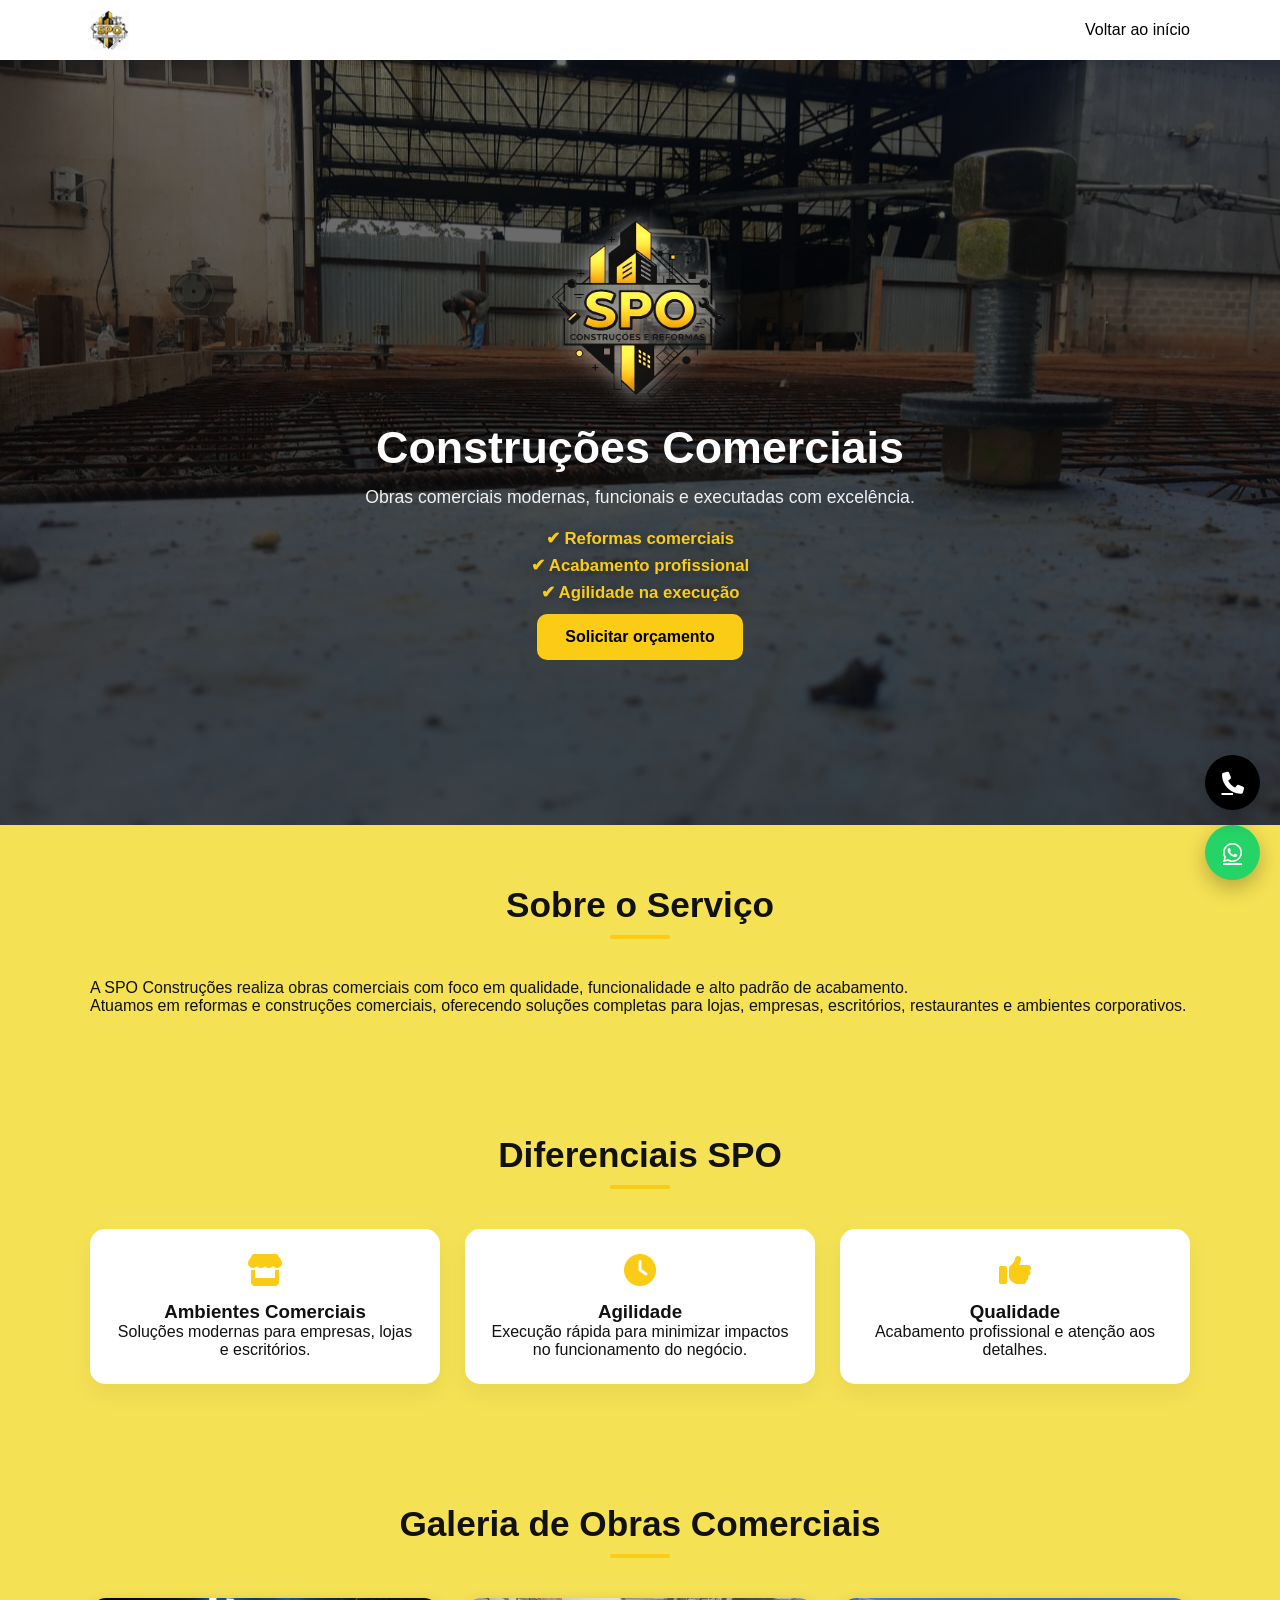
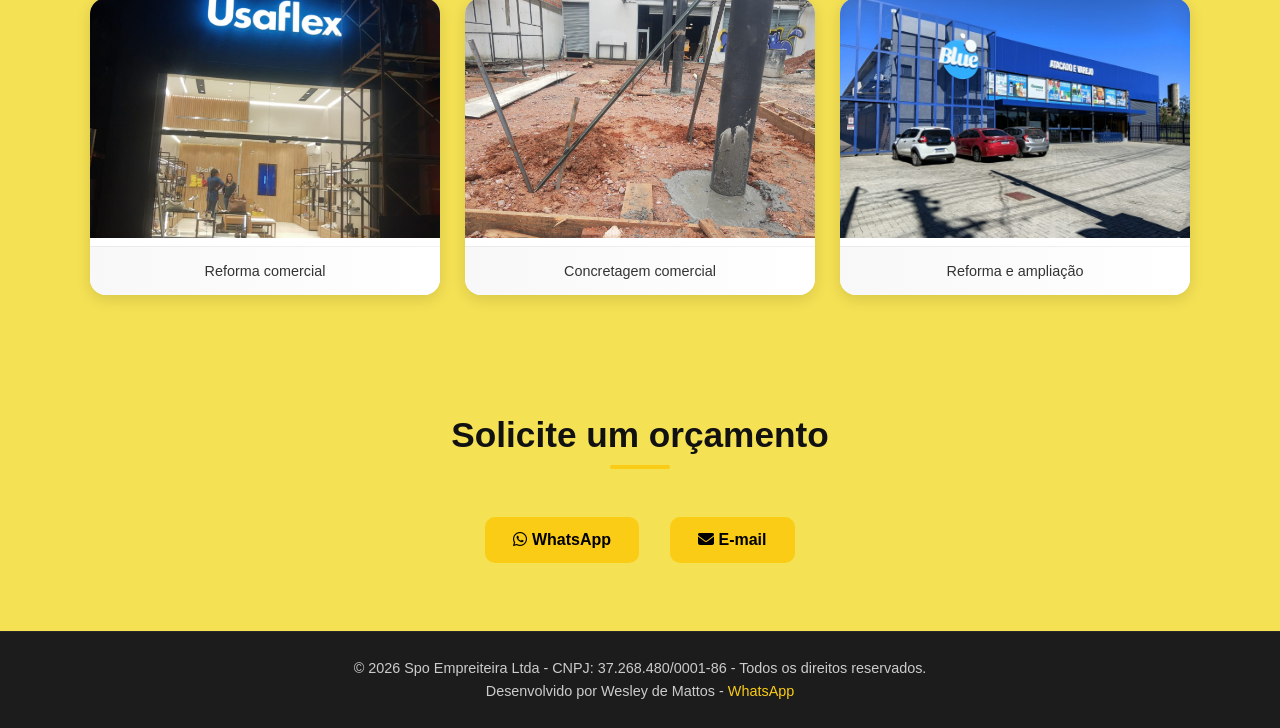
<file: servicos/comercial.html>
<!-- ========================================= -->
<!-- comercial.html -->
<!-- ========================================= -->

<!DOCTYPE html>
<html lang="pt-BR">

<head>

  <meta charset="UTF-8">

  <title>
    Construções Comerciais | SPO Construções
  </title>

  <meta name="viewport"
        content="width=device-width, initial-scale=1.0">

  <meta name="description"
        content="Construções e reformas comerciais com qualidade, agilidade e acabamento profissional.">

  <link rel="stylesheet"
        href="../assets/css/style.css">

  <link rel="icon"
        href="../assets/images/logo.png"
        type="image/png">

  <link rel="stylesheet"
        href="https://cdnjs.cloudflare.com/ajax/libs/font-awesome/6.5.1/css/all.min.css">

</head>

<body>

<!-- HEADER -->
<header>

  <div class="header-container">

    <div class="logo">
      <img src="../assets/images/logo.png"
           alt="SPO Construções">
    </div>

    <nav>
      <a href="../index.html">
        Voltar ao início
      </a>
    </nav>

  </div>

</header>

<!-- HERO -->
<section class="hero">

  <div class="hero-content">

    <img src="../assets/images/logo_sem_fundo.png"
         alt="Logo SPO"
         class="hero-logo">

    <h1>
      Construções Comerciais
    </h1>

    <p class="hero-description">

      Obras comerciais modernas,
      funcionais e executadas com excelência.

    </p>

    <p class="hero-benefits">

      ✔ Reformas comerciais <br>
      ✔ Acabamento profissional <br>
      ✔ Agilidade na execução

    </p>

    <a class="btn primary"
       href="https://wa.me/555184170494?text=Olá,%20quero%20um%20orçamento%20comercial!"
       target="_blank">

      Solicitar orçamento

    </a>

  </div>

</section>

<!-- SOBRE -->
<section class="container">

  <h2 class="section-title">
    Sobre o Serviço
  </h2>

  <p class="about-text">

    A SPO Construções realiza obras comerciais
    com foco em qualidade, funcionalidade
    e alto padrão de acabamento.

  </p>

  <p class="about-text">

    Atuamos em reformas e construções comerciais,
    oferecendo soluções completas para lojas,
    empresas, escritórios, restaurantes
    e ambientes corporativos.

  </p>

</section>

<!-- DIFERENCIAIS -->
<section class="container">

  <h2 class="section-title">
    Diferenciais SPO
  </h2>

  <div class="cards">

    <div class="card">

      <i class="fa-solid fa-store fa-2x"></i>

      <h3>
        Ambientes Comerciais
      </h3>

      <p>
        Soluções modernas para empresas,
        lojas e escritórios.
      </p>

    </div>

    <div class="card">

      <i class="fa-solid fa-clock fa-2x"></i>

      <h3>
        Agilidade
      </h3>

      <p>
        Execução rápida para minimizar
        impactos no funcionamento do negócio.
      </p>

    </div>

    <div class="card">

      <i class="fa-solid fa-thumbs-up fa-2x"></i>

      <h3>
        Qualidade
      </h3>

      <p>
        Acabamento profissional
        e atenção aos detalhes.
      </p>

    </div>

  </div>

</section>

<!-- GALERIA -->
<section class="container">

  <h2 class="section-title">
    Galeria de Obras Comerciais
  </h2>

  <div class="gallery-grid">

    <div class="gallery-item">

      <img src="../assets/images/usaflex.jpeg"
           alt="Reforma comercial">

      <p class="image-title">
        Reforma comercial
      </p>

    </div>

    <div class="gallery-item">

      <img src="../assets/images/cia_do_sabor.jpeg"
           alt="Obra comercial">

      <p class="image-title">
        Concretagem comercial
      </p>

    </div>

    <div class="gallery-item">

      <img src="../assets/images/blue_pronta.jpeg"
           alt="Piso comercial">

      <p class="image-title">
        Reforma e ampliação
      </p>

    </div>

   

    </div>

  </div>

</section>

<!-- CONTATO -->
<section class="container">

  <h2 class="section-title">
    Solicite um orçamento
  </h2>

  <div style="
      text-align:center;
      display:flex;
      justify-content:center;
      gap:15px;
      flex-wrap:wrap;
  ">

    <a class="btn primary"
       href="https://wa.me/555184170494?text=Olá,%20quero%20um%20orçamento%20comercial!"
       target="_blank">

      <i class="fa-brands fa-whatsapp"></i>
      WhatsApp

    </a>

    <a class="btn primary"
       href="mailto:spoconstrucoes.br@gmail.com">

      <i class="fa-solid fa-envelope"></i>
      E-mail

    </a>

  </div>

</section>
<!-- BOTÕES FLUTUANTES -->
<a href="https://wa.me/555184170494" class="whatsapp-float" target="_blank">
  <i class="fab fa-whatsapp"></i>
</a>

<a href="tel:+5551984170494" class="phone-float">
  <i class="fa-solid fa-phone"></i>
</a>

<!-- FOOTER -->
<footer>
  <p>
    © 2026 Spo Empreiteira Ltda - CNPJ: 37.268.480/0001-86 - Todos os direitos reservados. <br>
    Desenvolvido por Wesley de Mattos - <a href="https://wa.me/5551999769166" target="_blank">WhatsApp</a>
  </p>
</footer>

</body>
</html>
</file>
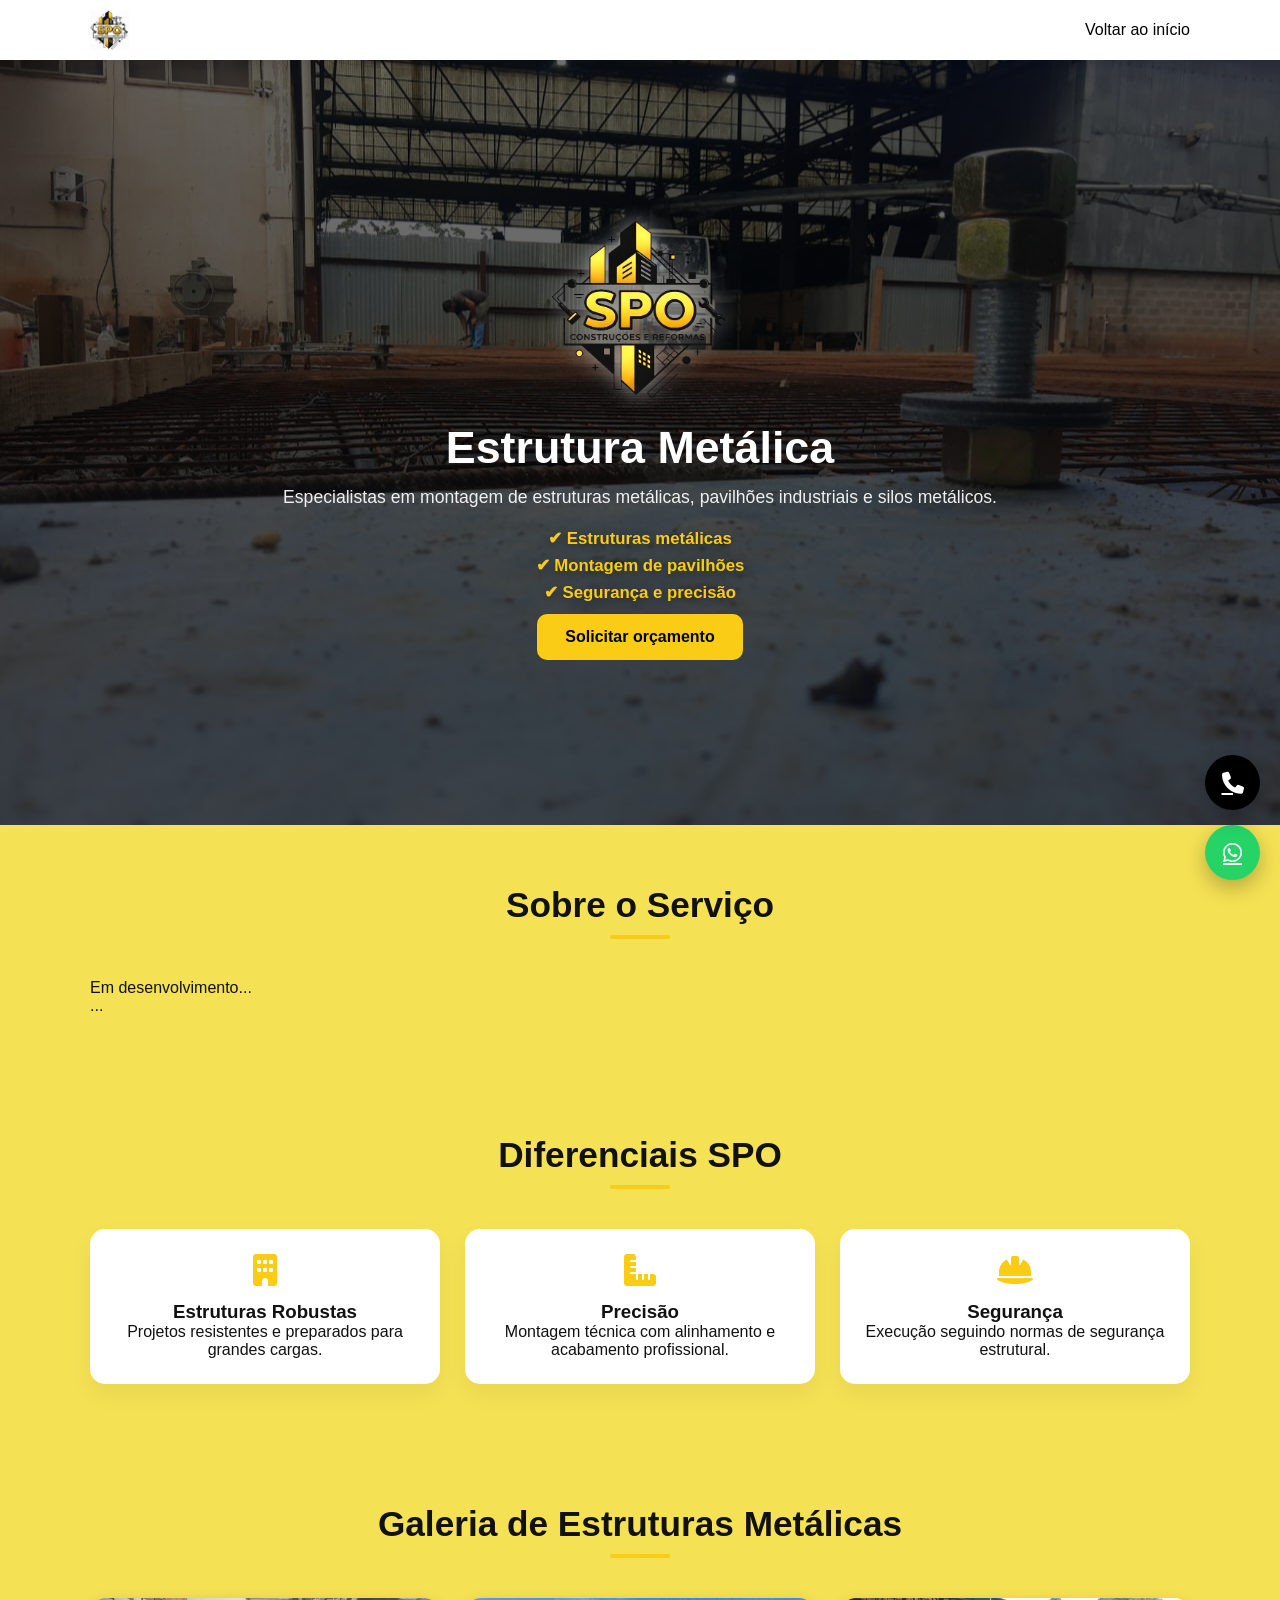
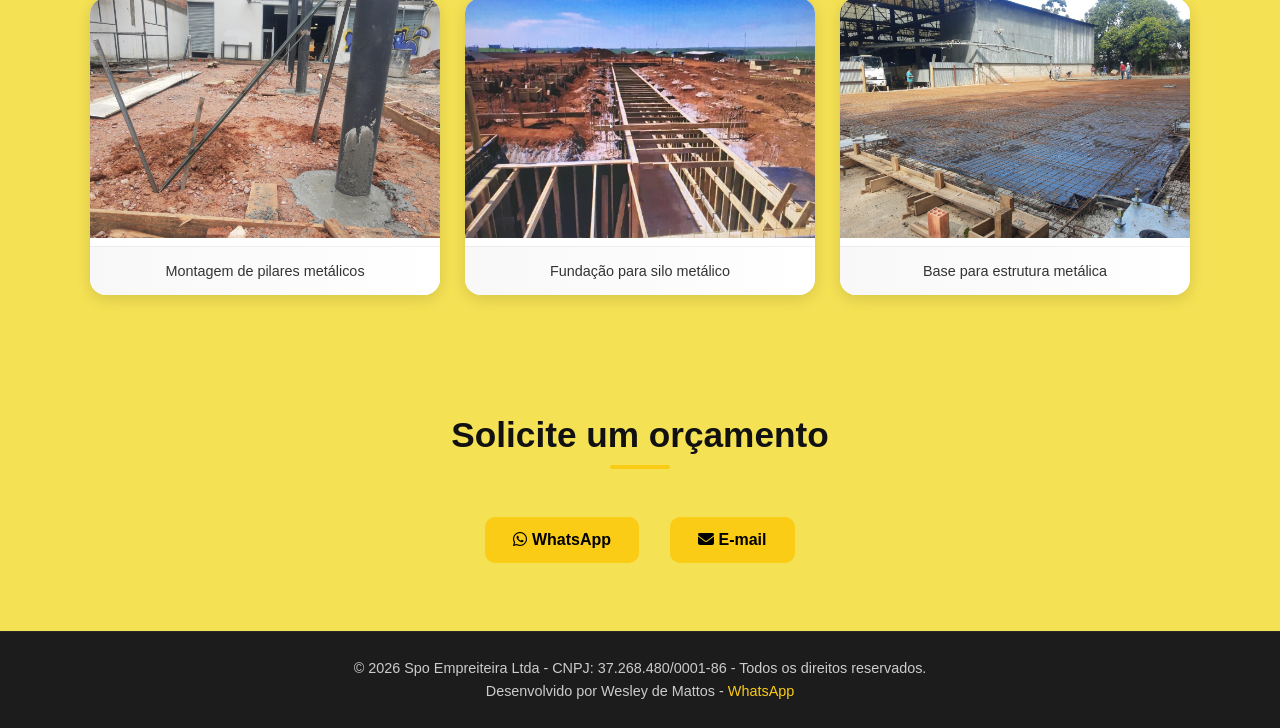
<file: servicos/estrutura-metalica.html>
<!-- ========================================= -->
<!-- estrutura-metalica.html -->
<!-- ========================================= -->

<!DOCTYPE html>
<html lang="pt-BR">

<head>

  <meta charset="UTF-8">

  <title>
    Estrutura Metálica | SPO Construções
  </title>

  <meta name="viewport"
        content="width=device-width, initial-scale=1.0">

  <meta name="description"
        content="Montagem de estruturas metálicas, pavilhões e silos com qualidade e segurança.">

  <link rel="stylesheet"
        href="../assets/css/style.css">

  <link rel="icon"
        href="../assets/images/logo.png"
        type="image/png">

  <link rel="stylesheet"
        href="https://cdnjs.cloudflare.com/ajax/libs/font-awesome/6.5.1/css/all.min.css">

</head>

<body>

<!-- HEADER -->
<header>

  <div class="header-container">

    <div class="logo">
      <img src="../assets/images/logo.png"
           alt="SPO Construções">
    </div>

    <nav>
      <a href="../index.html">
        Voltar ao início
      </a>
    </nav>

  </div>

</header>

<!-- HERO -->
<section class="hero">

  <div class="hero-content">

    <img src="../assets/images/logo_sem_fundo.png"
         alt="Logo SPO"
         class="hero-logo">

    <h1>
      Estrutura Metálica
    </h1>

    <p class="hero-description">

      Especialistas em montagem de estruturas metálicas,
      pavilhões industriais e silos metálicos.

    </p>

    <p class="hero-benefits">

      ✔ Estruturas metálicas <br>
      ✔ Montagem de pavilhões <br>
      ✔ Segurança e precisão

    </p>

    <a class="btn primary"
       href="https://wa.me/555184170494?text=Olá,%20quero%20um%20orçamento%20de%20estrutura%20metálica!"
       target="_blank">

      Solicitar orçamento

    </a>

  </div>

</section>

<!-- SOBRE -->
<section class="container">

  <h2 class="section-title">
    Sobre o Serviço
  </h2>

  <p class="about-text">

  Em desenvolvimento...

  </p>

  <p class="about-text">

 ...

  </p>

</section>

<!-- DIFERENCIAIS -->
<section class="container">

  <h2 class="section-title">
    Diferenciais SPO
  </h2>

  <div class="cards">

    <div class="card">

      <i class="fa-solid fa-building fa-2x"></i>

      <h3>
        Estruturas Robustas
      </h3>

      <p>
        Projetos resistentes
        e preparados para grandes cargas.
      </p>

    </div>

    <div class="card">

      <i class="fa-solid fa-ruler-combined fa-2x"></i>

      <h3>
        Precisão
      </h3>

      <p>
        Montagem técnica com alinhamento
        e acabamento profissional.
      </p>

    </div>

    <div class="card">

      <i class="fa-solid fa-helmet-safety fa-2x"></i>

      <h3>
        Segurança
      </h3>

      <p>
        Execução seguindo normas
        de segurança estrutural.
      </p>

    </div>

  </div>

</section>

<!-- GALERIA -->
<section class="container">

  <h2 class="section-title">
    Galeria de Estruturas Metálicas
  </h2>

  <div class="gallery-grid">

    <div class="gallery-item">

      <img src="../assets/images/cia_do_sabor.jpeg"
           alt="Estrutura metálica">

      <p class="image-title">
        Montagem de pilares metálicos
      </p>

    </div>

 

    <div class="gallery-item">

      <img src="../assets/images/fundacaomoegadecilo.jpeg"
           alt="Base metálica">

      <p class="image-title">
        Fundação para silo metálico
      </p>

    </div>

    <div class="gallery-item">

      <img src="../assets/images/pisoRadier.jpeg"
           alt="Base industrial">

      <p class="image-title">
        Base para estrutura metálica
      </p>

    </div>

  

  </div>

</section>

<!-- CONTATO -->
<section class="container">

  <h2 class="section-title">
    Solicite um orçamento
  </h2>

  <div style="
      text-align:center;
      display:flex;
      justify-content:center;
      gap:15px;
      flex-wrap:wrap;
  ">

    <a class="btn primary"
       href="https://wa.me/555184170494?text=Olá,%20quero%20um%20orçamento%20de%20estrutura%20metálica!"
       target="_blank">

      <i class="fa-brands fa-whatsapp"></i>
      WhatsApp

    </a>

    <a class="btn primary"
       href="mailto:spoconstrucoes.br@gmail.com">

      <i class="fa-solid fa-envelope"></i>
      E-mail

    </a>

  </div>

</section>
<!-- BOTÕES FLUTUANTES -->
<a href="https://wa.me/555184170494" class="whatsapp-float" target="_blank">
  <i class="fab fa-whatsapp"></i>
</a>

<a href="tel:+5551984170494" class="phone-float">
  <i class="fa-solid fa-phone"></i>
</a>

<!-- FOOTER -->
<footer>
  <p>
    © 2026 Spo Empreiteira Ltda - CNPJ: 37.268.480/0001-86 - Todos os direitos reservados. <br>
    Desenvolvido por Wesley de Mattos - <a href="https://wa.me/5551999769166" target="_blank">WhatsApp</a>
  </p>
</footer>

</body>
</html>
</file>
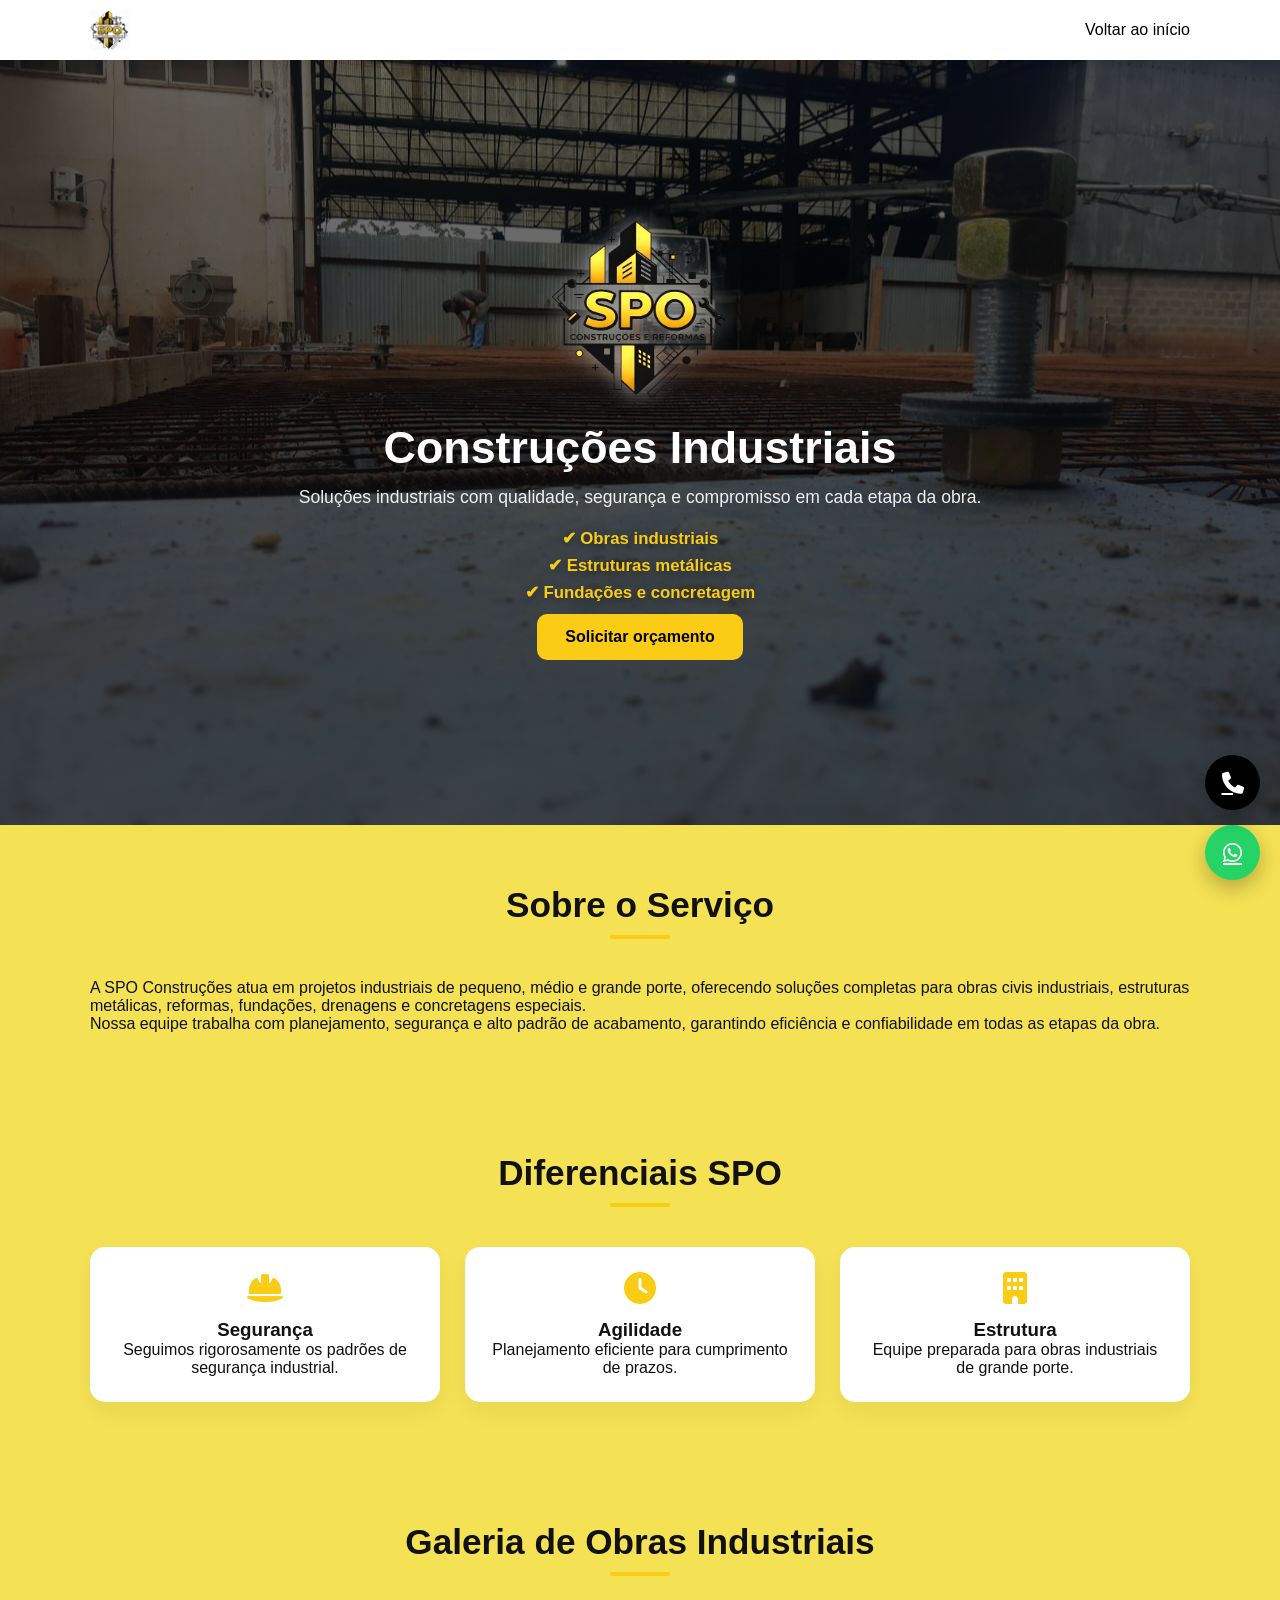
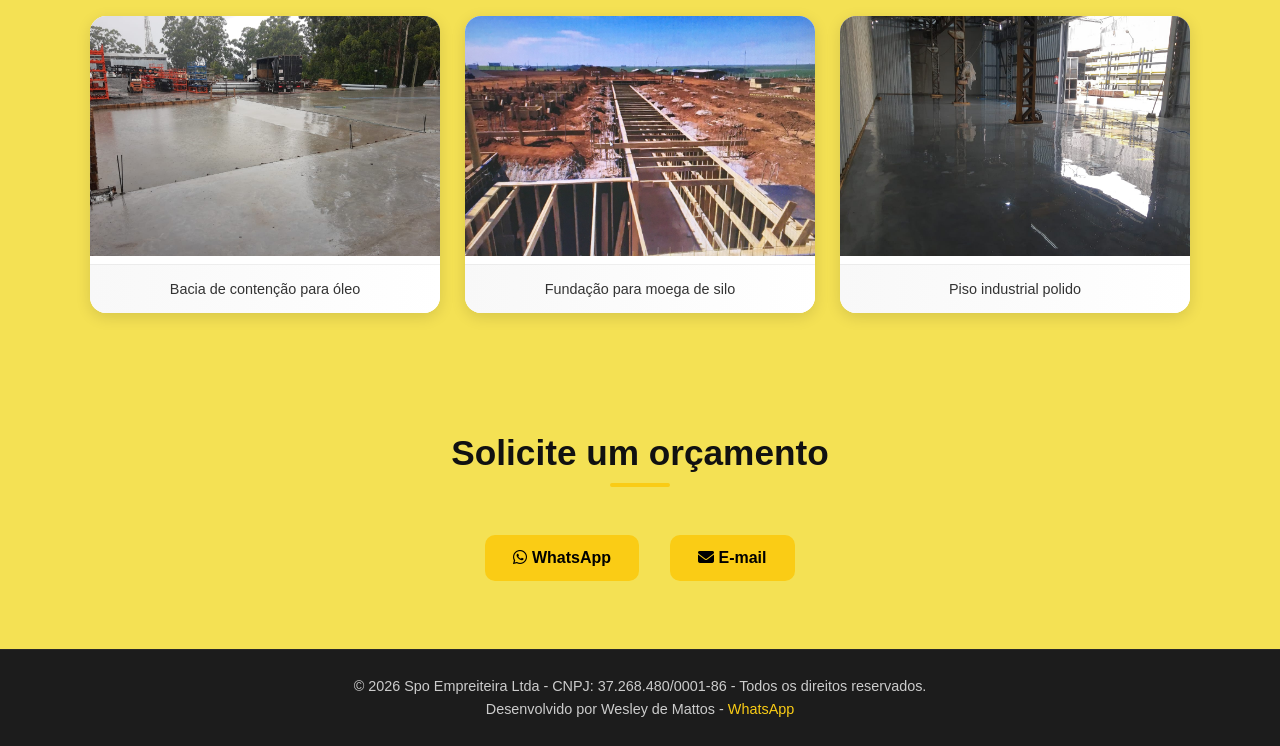
<file: servicos/industrial.html>
<!-- ========================================= -->
<!-- industrial.html -->
<!-- ========================================= -->

<!DOCTYPE html>
<html lang="pt-BR">

<head>

  <meta charset="UTF-8">

  <title>
    Construções Industriais | SPO Construções
  </title>

  <meta name="viewport"
        content="width=device-width, initial-scale=1.0">

  <meta name="description"
        content="Construções industriais com qualidade, segurança e alto padrão de execução.">

  <link rel="stylesheet"
        href="../assets/css/style.css">

  <link rel="icon"
        href="../assets/images/logo.png"
        type="image/png">

  <link rel="stylesheet"
        href="https://cdnjs.cloudflare.com/ajax/libs/font-awesome/6.5.1/css/all.min.css">

</head>

<body>

<!-- HEADER -->
<header>

  <div class="header-container">

    <div class="logo">
      <img src="../assets/images/logo.png"
           alt="SPO Construções">
    </div>

    <nav>
      <a href="../index.html">
        Voltar ao início
      </a>
    </nav>

  </div>

</header>

<!-- HERO -->
<section class="hero">

  <div class="hero-content">

    <img src="../assets/images/logo_sem_fundo.png"
         alt="Logo SPO"
         class="hero-logo">

    <h1>
      Construções Industriais
    </h1>

    <p class="hero-description">

      Soluções industriais com qualidade,
      segurança e compromisso em cada etapa da obra.

    </p>

    <p class="hero-benefits">

      ✔ Obras industriais <br>
      ✔ Estruturas metálicas <br>
      ✔ Fundações e concretagem

    </p>

    <a class="btn primary"
       href="https://wa.me/555184170494?text=Olá,%20quero%20um%20orçamento%20industrial!"
       target="_blank">

      Solicitar orçamento

    </a>

  </div>

</section>

<!-- SOBRE -->
<section class="container">

  <h2 class="section-title">
    Sobre o Serviço
  </h2>

  <p class="about-text">

    A SPO Construções atua em projetos industriais
    de pequeno, médio e grande porte, oferecendo
    soluções completas para obras civis industriais,
    estruturas metálicas, reformas, fundações,
    drenagens e concretagens especiais.

  </p>

  <p class="about-text">

    Nossa equipe trabalha com planejamento,
    segurança e alto padrão de acabamento,
    garantindo eficiência e confiabilidade
    em todas as etapas da obra.

  </p>

</section>

<!-- DIFERENCIAIS -->
<section class="container">

  <h2 class="section-title">
    Diferenciais SPO
  </h2>

  <div class="cards">

    <div class="card">

      <i class="fa-solid fa-helmet-safety fa-2x"></i>

      <h3>
        Segurança
      </h3>

      <p>
        Seguimos rigorosamente os padrões
        de segurança industrial.
      </p>

    </div>

    <div class="card">

      <i class="fa-solid fa-clock fa-2x"></i>

      <h3>
        Agilidade
      </h3>

      <p>
        Planejamento eficiente para
        cumprimento de prazos.
      </p>

    </div>

    <div class="card">

      <i class="fa-solid fa-building fa-2x"></i>

      <h3>
        Estrutura
      </h3>

      <p>
        Equipe preparada para obras
        industriais de grande porte.
      </p>

    </div>

  </div>

</section>

<!-- GALERIA -->
<section class="container">

  <h2 class="section-title">
    Galeria de Obras Industriais
  </h2>

  <div class="gallery-grid">

 

    <div class="gallery-item">

      <img src="../assets/images/baciacontencaooleo.jpeg"
           alt="Bacia de contenção">

      <p class="image-title">
        Bacia de contenção para óleo
      </p>

    </div>

    <div class="gallery-item">

      <img src="../assets/images/fundacaomoegadecilo.jpeg"
           alt="Fundação industrial">

      <p class="image-title">
        Fundação para moega de silo
      </p>

    </div>

    <div class="gallery-item">

      <img src="../assets/images/pisoPolido.jpeg"
           alt="Piso industrial">

      <p class="image-title">
        Piso industrial polido
      </p>

    </div>

 
  </div>

</section>

<!-- CONTATO -->
<section class="container">

  <h2 class="section-title">
    Solicite um orçamento
  </h2>

  <div style="
      text-align:center;
      display:flex;
      justify-content:center;
      gap:15px;
      flex-wrap:wrap;
  ">

    <a class="btn primary"
       href="https://wa.me/555184170494?text=Olá,%20quero%20um%20orçamento%20industrial!"
       target="_blank">

      <i class="fa-brands fa-whatsapp"></i>
      WhatsApp

    </a>

    <a class="btn primary"
       href="mailto:spoconstrucoes.br@gmail.com">

      <i class="fa-solid fa-envelope"></i>
      E-mail

    </a>

  </div>

</section>
<!-- BOTÕES FLUTUANTES -->
<a href="https://wa.me/555184170494" class="whatsapp-float" target="_blank">
  <i class="fab fa-whatsapp"></i>
</a>

<a href="tel:+5551984170494" class="phone-float">
  <i class="fa-solid fa-phone"></i>
</a>

<!-- FOOTER -->
<footer>
  <p>
    © 2026 Spo Empreiteira Ltda - CNPJ: 37.268.480/0001-86 - Todos os direitos reservados. <br>
    Desenvolvido por Wesley de Mattos - <a href="https://wa.me/5551999769166" target="_blank">WhatsApp</a>
  </p>
</footer>

</body>
</html>
</file>
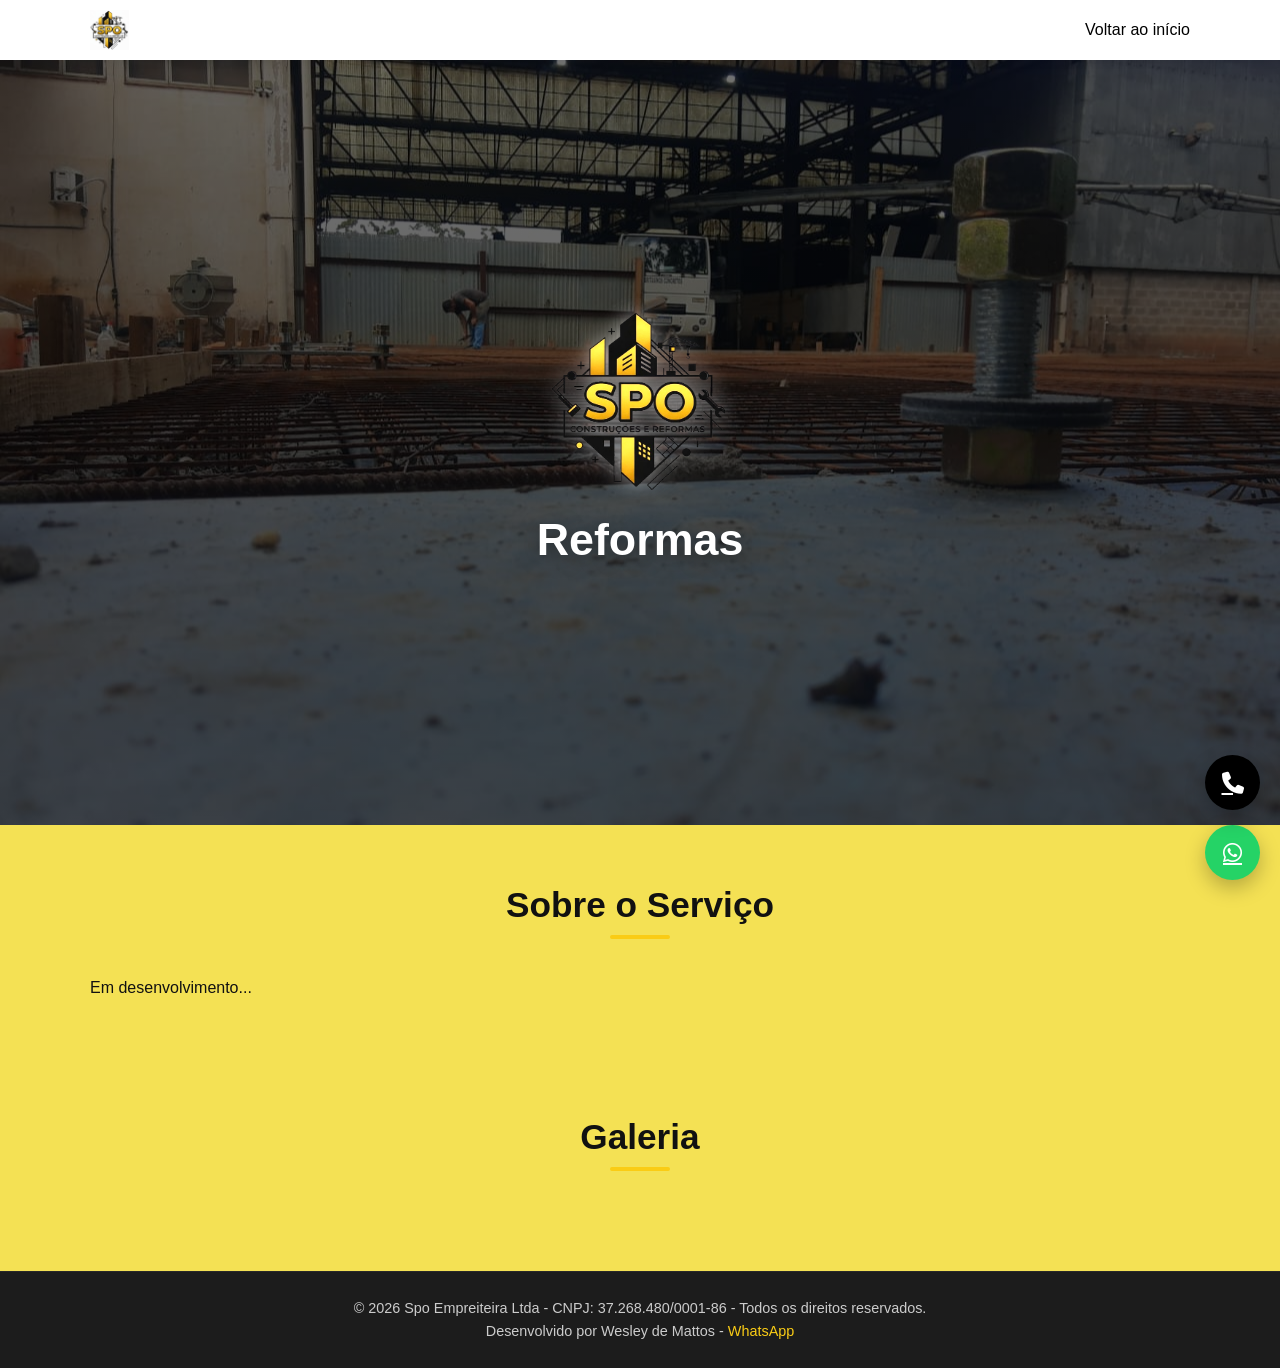
<file: servicos/reformas.html>
<!-- ========================================= -->
<!-- reformas.html -->
<!-- ========================================= -->

<!DOCTYPE html>
<html lang="pt-BR">

<head>

  <meta charset="UTF-8">

  <title>
    Reformas | SPO Construções
  </title>

  <meta name="viewport"
        content="width=device-width, initial-scale=1.0">

  <link rel="stylesheet"
        href="../assets/css/style.css">

  <link rel="icon"
        href="../assets/images/logo.png"
        type="image/png">

  <link rel="stylesheet"
        href="https://cdnjs.cloudflare.com/ajax/libs/font-awesome/6.5.1/css/all.min.css">

</head>

<body>

<header>

  <div class="header-container">

    <div class="logo">
      <img src="../assets/images/logo.png"
           alt="SPO Construções">
    </div>

    <nav>
      <a href="../index.html">
        Voltar ao início
      </a>
    </nav>

  </div>

</header>

<section class="hero">

  <div class="hero-content">

    <img src="../assets/images/logo_sem_fundo.png"
         alt="Logo SPO"
         class="hero-logo">

    <h1>
      Reformas
    </h1>

    <p class="hero-description">

    </p>

  </div>

</section>

<section class="container">

  <h2 class="section-title">
    Sobre o Serviço
  </h2>
Em desenvolvimento...
</section>

<section class="container">

  <h2 class="section-title">
    Galeria
  </h2>

</section>
<!-- BOTÕES FLUTUANTES -->
<a href="https://wa.me/555184170494" class="whatsapp-float" target="_blank">
  <i class="fab fa-whatsapp"></i>
</a>

<a href="tel:+5551984170494" class="phone-float">
  <i class="fa-solid fa-phone"></i>
</a>

<!-- FOOTER -->
<footer>
  <p>
    © 2026 Spo Empreiteira Ltda - CNPJ: 37.268.480/0001-86 - Todos os direitos reservados. <br>
    Desenvolvido por Wesley de Mattos - <a href="https://wa.me/5551999769166" target="_blank">WhatsApp</a>
  </p>
</footer>

</body>
</html>
</file>
<file: assets/css/style.css>
/* ==========================
   VARIÁVEIS
   ========================== */
:root {
    --color-bg: #f4e154;
    --color-text: #111;
    --color-header: #ffffff;
    --color-accent: #facc15;
    --color-white: #ffffff;
    --color-dark: #000000;

    --btn-radius: 10px;
    --transition: 0.3s;
}

/* ==========================
   RESET
   ========================== */
* {
    margin: 0;
    padding: 0;
    box-sizing: border-box;
    font-family: Arial, sans-serif;
}

html {
    scroll-behavior: smooth;
}

body {
    background: var(--color-bg);
    color: var(--color-text);
}

/* ==========================
   CONTAINER PADRÃO (SEÇÕES)
   ========================== */
.container {
    width: 90%;
    max-width: 1100px;
    margin: auto;
    padding: 60px 0;
}

/* ==========================
   HEADER (CORRETO AGORA)
   ========================== */
header {
    background: #fff;
    position: sticky;
    top: 0;
    z-index: 999;
    box-shadow: 0 2px 10px rgba(0,0,0,0.05);
}

/* CONTAINER EXCLUSIVO DO HEADER */
.header-container {
    width: 90%;
    max-width: 1100px;
    margin: auto;

    display: flex;
    justify-content: space-between;
    align-items: center;

    height: 60px; /* 🔥 controla altura real */
}

/* LOGO */
.logo img {
    height: 40px;
    display: block;
}

/* MENU */
nav {
    display: flex;
}

nav a {
    margin-left: 20px;
    text-decoration: none;
    color: var(--color-dark);
    font-weight: 500;
    position: relative;
}

/* underline animado */
nav a::after {
    content: "";
    height: 2px;
    width: 0%;
    background: var(--color-accent);
    position: absolute;
    left: 0;
    bottom: -5px;
    transition: var(--transition);
}

nav a:hover::after {
    width: 100%;
}

/* MENU MOBILE */
.menu-toggle {
    display: none;
    flex-direction: column;
    cursor: pointer;
}

.menu-toggle span {
    width: 25px;
    height: 3px;
    background: #000;
    margin: 4px 0;
}
/* ==========================
   HERO
   ========================== */

.hero {

    height: 85vh;

    background:
        linear-gradient(
            rgba(0,0,0,0.55),
            rgba(0,0,0,0.70)
        ),
        url('../images/fundo.jpeg');

    background-position: center;
    background-size: cover;
    background-repeat: no-repeat;

    display: flex;
    justify-content: center;
    align-items: center;

    text-align: center;

    color: #fff;

    position: relative;

    overflow: hidden;
}

.hero-content {

    position: relative;

    z-index: 2;

    animation: fadeUp 1s ease;

    max-width: 850px;

    padding: 20px;
}

.hero h1 {

    font-size: 3.2rem;

    line-height: 1.2;

    margin-bottom: 18px;

    font-weight: 900;

    text-shadow:
        0 4px 20px rgba(0,0,0,0.35);
}

.hero span {

    color: var(--color-accent);
}

.hero-description {

    margin-top: 10px;

    font-size: 1.05rem;

    line-height: 1.8;

    color: rgba(255,255,255,0.92);
}

.hero-location {

    margin-top: 15px;

    font-size: 1rem;

    font-weight: 600;

    color: rgba(255,255,255,0.9);
}

.hero-benefits {

    margin-top: 22px;

    color: var(--color-accent);

    font-weight: 800;

    line-height: 2;

    text-align: center;

    font-size: 1.05rem;

    text-shadow:
        0 2px 10px rgba(0,0,0,0.4);
}

/* ==========================
   TÍTULOS
   ========================== */
.section-title {
    font-size: 2.2rem;
    text-align: center;
    margin-bottom: 40px;
    font-weight: bold;
    position: relative;
}

.section-title::after {
    content: "";
    width: 60px;
    height: 4px;
    background: var(--color-accent);
    display: block;
    margin: 10px auto 0;
    border-radius: 2px;
}

.gallery-title {

    display: block;

    width: fit-content;

    margin: 0 auto 40px auto;

    padding: 14px 28px;

    background: #ffffff;

    border-radius: 14px;

    box-shadow:
        0 4px 15px rgba(0,0,0,0.08);

    font-size: 2.2rem;

    font-weight: 900;

    font-family: Arial Black, Arial, sans-serif;

    color: #1f1f1f;

    text-align: center;
}

.video-title-section {

    display: block;

    width: fit-content;

    margin: 0 auto 40px auto;

    padding: 14px 28px;

    background: #ffffff;

    border-radius: 14px;

    box-shadow:
        0 4px 15px rgba(0,0,0,0.08);

    font-size: 2.2rem;

    font-weight: 900;

    font-family: Arial Black, Arial, sans-serif;

    color: #1f1f1f;

    text-align: center;
}

.services-title {

    display: block;

    width: fit-content;

    margin: 0 auto 40px auto;

    padding: 14px 28px;

    background: #ffffff;

    border-radius: 14px;

    box-shadow:
        0 4px 15px rgba(0,0,0,0.08);

    font-size: 2.2rem;

    font-weight: 900;

    font-family: Arial Black, Arial, sans-serif;

    color: #1f1f1f;

    text-align: center;
}

.card-link {

    text-decoration: none;

    color: inherit;

    display: block;
}

.card-link .card {

    height: 100%;

    transition:
        transform 0.3s ease,
        box-shadow 0.3s ease;
}

.card-link:hover .card {

    transform: translateY(-10px);

    box-shadow:
        0 12px 30px rgba(0,0,0,0.18);
}

.contact-title {

    display: block;

    width: fit-content;

    margin: 0 auto 40px auto;

    padding: 14px 28px;

    background: #ffffff;

    border-radius: 14px;

    box-shadow:
        0 4px 15px rgba(0,0,0,0.08);

    font-size: 2.2rem;

    font-weight: 900;

    font-family: Arial Black, Arial, sans-serif;

    color: #1f1f1f;

    text-align: center;
}

.work-title {

    display: block;

    width: fit-content;

    margin: 0 auto 40px auto;

    padding: 14px 28px;

    background: #ffffff;

    border-radius: 14px;

    box-shadow:
        0 4px 15px rgba(0,0,0,0.08);

    font-size: 2.2rem;

    font-weight: 900;

    font-family: Arial Black, Arial, sans-serif;

    color: #1f1f1f;

    text-align: center;
}

.clients-title {

    display: block;

    width: fit-content;

    margin: 0 auto 40px auto;

    padding: 14px 28px;

    background: #ffffff;

    border-radius: 14px;

    box-shadow:
        0 4px 15px rgba(0,0,0,0.08);

    font-size: 2.2rem;

    font-weight: 900;

    font-family: Arial Black, Arial, sans-serif;

    color: #1f1f1f;

    text-align: center;
}
/* ==========================
   BOTÕES
   ========================== */
.btn {
    padding: 14px 28px;
    border-radius: var(--btn-radius);
    text-decoration: none;
    font-weight: bold;
    display: inline-block;
    margin: 8px;
    transition: var(--transition);
}

.primary {
    background: var(--color-accent);
    color: #000;
}

.primary:hover {
    transform: translateY(-3px);
    box-shadow: 0 10px 25px rgba(0,0,0,0.2);
}

.outline {
    border: 2px solid #fff;
    color: #fff;
}

.outline:hover {
    background: #fff;
    color: #000;
}

/* ==========================
   CARDS
   ========================== */
.cards {
    display: grid;
    grid-template-columns: repeat(auto-fit, minmax(250px, 1fr));
    gap: 25px;
}

.card {
    background: #fff;
    padding: 25px;
    border-radius: 15px;
    text-align: center;
    transition: var(--transition);
    box-shadow: 0 10px 25px rgba(0,0,0,0.05);
}

.card i {
    margin-bottom: 15px;
    color: var(--color-accent);
}

.card:hover {
    transform: translateY(-10px);
    box-shadow: 0 15px 35px rgba(0,0,0,0.15);
}

/* ==========================
   SOBRE
   ========================== */
.about-content {
    display: flex;
    gap: 40px;
    flex-wrap: wrap;
}

.about-text {
    flex: 1;
}

.about-cards {
    flex: 1;
    display: flex;
    gap: 20px;
    flex-wrap: wrap;
}

.about-card {
    background: #fff;
    padding: 20px;
    border-radius: 15px;
    flex: 1 1 150px;
    text-align: center;
    transition: var(--transition);
    box-shadow: 0 5px 20px rgba(0,0,0,0.05);
}

.about-card:hover {
    transform: scale(1.05);
}



/* ==========================
   BOTÕES FLUTUANTES
   ========================== */
.whatsapp-float,
.phone-float {
    position: fixed;
    right: 20px;
    width: 55px;
    height: 55px;
    display: flex;
    justify-content: center;
    align-items: center;
    border-radius: 50%;
    font-size: 22px;
    color: #fff;
    z-index: 999;
    box-shadow: 0 8px 20px rgba(0,0,0,0.25);
    transition: var(--transition);
}

.whatsapp-float {
    bottom: 20px;
    background: #25d366;
}

.phone-float {
    bottom: 90px;
    background: #000;
}

.whatsapp-float:hover {
    transform: scale(1.15);
    box-shadow: 
        0 12px 30px rgba(0,0,0,0.4),
        0 0 20px rgba(37, 211, 102, 0.8); /* brilho verde */
}

.phone-float:hover {
    transform: scale(1.15);
    box-shadow: 
        0 12px 30px rgba(0,0,0,0.4),
        0 0 15px rgba(255,255,255,0.6);
}

/* ==========================
   FOOTER
   ========================== */
footer {
    background: #1c1c1c; /* cinza escuro elegante */
    color: #ccc; /* texto mais suave */
    text-align: center;
    padding: 25px 15px;
    font-size: 0.9rem;
    line-height: 1.6;
    border-top: 1px solid rgba(255,255,255,0.05);
}

footer a {
    color: #facc15; /* mantém identidade */
    text-decoration: none;
    font-weight: 500;
}

footer a:hover {
    text-decoration: underline;
    color: #fff;
}
/* ==========================
   ANIMAÇÃO
   ========================== */
@keyframes fadeUp {
    from {
        opacity: 0;
        transform: translateY(20px);
    }
    to {
        opacity: 1;
        transform: translateY(0);
    }
}
/* ==========================
   RESPONSIVO MOBILE FINAL
   ========================== */
@media (max-width: 768px) {

    /* HERO AJUSTADO */
    .hero {
        height: auto;
        padding: 80px 20px;
    }

    .hero-content {
        display: flex;
        flex-direction: column;
        align-items: center;
        text-align: center;
    }

    .hero-logo {
        width: 120px;
        margin-bottom: 15px;
        order: -1; /* 🔥 garante logo sempre em cima */
    }

    .hero h1 {
        font-size: 1.6rem;
        line-height: 1.3;
    }

    .hero-description {
        font-size: 0.9rem;
    }

    .hero-location {
        font-size: 0.9rem;
    }

    .hero-benefits {
        font-size: 0.9rem;
    }

    /* BOTÕES */
    .btn {
        width: 100%;
        max-width: 280px;
    }

    /* CARDS */
    .cards {
        grid-template-columns: 1fr;
    }

    /* GALERIA */
    .gallery-grid {
        grid-template-columns: 1fr;
    }

    /* VÍDEOS */
    .video-grid {
        grid-template-columns: 1fr;
    }

    /* HEADER */
    .header-container {
        height: 55px;
    }

    nav {
        position: absolute;
        top: 55px;
        left: 0;
        width: 100%;
        background: #fff;
        flex-direction: column;
        display: none;
        padding: 20px 0;
    }

    nav.active {
        display: flex;
    }

    nav a {
        margin: 10px 0;
        text-align: center;
    }

    .menu-toggle {
        display: flex;
    }

    /* BOTÕES FLUTUANTES */
    .whatsapp-float,
    .phone-float {
        width: 50px;
        height: 50px;
        font-size: 20px;
        right: 15px;
    }

    .phone-float {
        bottom: 80px;
    }

    .whatsapp-float {
        bottom: 15px;
    }

    /* FOOTER */
    footer {
        font-size: 0.8rem;
        padding: 20px 10px;
    }
}
/* ==========================
   GALERIA DE IMAGENS
   ========================== */

.gallery-grid {
    display: grid;
    grid-template-columns: repeat(auto-fit, minmax(300px, 1fr));
    gap: 25px;
    margin-top: 40px;
}

.gallery-item {
    background: #fff;
    border-radius: 16px;
    overflow: hidden;
    box-shadow: 0 4px 15px rgba(0,0,0,0.12);
    transition:
        transform 0.3s ease,
        box-shadow 0.3s ease;
}

.gallery-item:hover {
    transform: translateY(-8px);
    box-shadow: 0 8px 25px rgba(0,0,0,0.18);
}

.gallery-item img {
    width: 100%;
    height: 240px;
    object-fit: cover;
    display: block;
    transition:
        transform 0.3s ease,
        box-shadow 0.3s ease;
}

.gallery-item img:hover {
    transform: scale(1.05);
}

.image-title {
    padding: 16px 20px;
    text-align: center;

    font-size: 1.1rem;

    font-weight: 900;

    font-family: Arial Black, Arial, sans-serif;

    color: #1f1f1f;

    background: linear-gradient(
        to right,
        #f8f8f8,
        #ffffff
    );

    border-top: 1px solid rgba(0,0,0,0.05);

    transition: all 0.3s ease;
}

.gallery-item:hover .image-title {
    color: #0d6efd;
    letter-spacing: 1px;
}
/* ==========================
   VÍDEOS LOCAIS
   ========================== */

.video-grid {
    display: grid;
    grid-template-columns: repeat(auto-fit, minmax(300px, 1fr));
    gap: 25px;
    margin-top: 40px;
}

.video-item {
    background: #fff;
    border-radius: 16px;
    overflow: hidden;

    box-shadow: 0 4px 15px rgba(0,0,0,0.12);

    transition:
        transform 0.3s ease,
        box-shadow 0.3s ease;
}

.video-item:hover {
    transform: translateY(-8px);

    box-shadow:
        0 8px 25px rgba(0,0,0,0.18);
}

.video-item video {
    width: 100%;
    height: 240px;

    object-fit: cover;

    display: block;

    transition: transform 0.3s ease;
}

.video-item video:hover {
    transform: scale(1.03);
}

/* TÍTULO DO VÍDEO */

.video-title {
    padding: 16px 20px;

    text-align: center;

    font-size: 1.05rem;

    font-weight: 900;

    font-family: Arial Black, Arial, sans-serif;

    color: #1f1f1f;

    background: linear-gradient(
        to right,
        #f8f8f8,
        #ffffff
    );

    border-top: 1px solid rgba(0,0,0,0.05);

    transition: all 0.3s ease;
}

.video-item:hover .video-title {
    color: #0d6efd;
    letter-spacing: 1px;
}
/* HERO TEXTO MELHORADO */

.hero-description {
    margin-top: 10px;
    font-size: 1.1rem;
    line-height: 1.5;
}

.hero-location {
    margin-top: 10px;
    font-weight: bold;
    font-size: 1rem;
}

.hero-benefits {
    margin-top: 15px;
    color: var(--color-accent);
    font-weight: bold;
    line-height: 1.6;
}

.hero-logo {
    width: 180px;
    margin: 0 auto 20px;
    display: block;

    /* brilho sempre ativo */
    filter: brightness(1.2) drop-shadow(0 0 10px rgba(255,255,255,0.6));

    transition: transform 0.3s ease;
}

/* hover só faz zoom */
.hero-logo:hover {
    transform: scale(1.12);
}

/* efeito ao passar o mouse */
.hero-logo:hover {
    transform: scale(1.12);
    filter: brightness(1.2) drop-shadow(0 0 10px rgba(255,255,255,0.6));
}

.hero h1 {
    font-size: 2.8rem;
    margin-bottom: 10px;
    animation: zoomPulse 1.2s ease-in-out infinite;
}

/* animação */
@keyframes zoomPulse {
    0% {
        transform: scale(1);
    }
    50% {
        transform: scale(1.15);
    }
    100% {
        transform: scale(1);
    }
}

/* ==========================
   CLIENTES
   ========================== */
.clients-grid {
    display: grid;
    grid-template-columns: repeat(auto-fit, minmax(120px, 1fr));
    gap: 25px;
    align-items: center;
    justify-items: center;
    margin-top: 40px;
}

.client-item img {
    max-width: 100px;
    height: auto;
    filter: grayscale(70%);
    opacity: 0.8;
    transition: transform 0.3s ease, filter 0.3s ease, opacity 0.3s ease;
}

.client-item img:hover {
    transform: scale(1.15);
    filter: grayscale(0%);
    opacity: 1;
}

/* título já está definido como .section-title */

/* SOBRE COM FUNDO */
.about-section {
    background: url('../images/fundoconcreto.jpg') center/cover no-repeat;
    padding: 60px 20px;
    position: relative;
    color: #fff; /* Texto claro para contraste */
}

.about-section::before {
    content: "";
    position: absolute;
    inset: 0;
    background: rgba(0,0,0,0.5); /* sombra para destacar o texto */
    z-index: 1;
     border-radius: 25px; /* cantos arredondados */
}

.about-section .section-title,
.about-section .about-text,
.about-section .cards {
    position: relative;
    z-index: 2;
}

/* Ajuste dos cards sobre o fundo */
.about-section .card {
    background: rgba(255,255,255,0.1); /* leve transparência */
    color: #fff;
    box-shadow: 0 8px 20px rgba(0,0,0,0.3);
    transition: transform 0.3s ease, box-shadow 0.3s ease;
}

.about-section .card:hover {
    transform: translateY(-5px);
    box-shadow: 0 12px 30px rgba(0,0,0,0.5);
}

.image-title {
    margin-top: 8px;
    font-size: 0.9rem;
    color: #333;
    text-align: center;
    font-weight: 500;
}

.gallery-item {
    text-align: center;
}

.video-title {
    margin-top: 8px;
    font-size: 0.9rem;
    color: #333;
    text-align: center;
    font-weight: 500;
}

.video-item {
    text-align: center;
}

.contact-info {
    margin-top: 25px;
    text-align: center;
    color: #333;
    font-size: 0.95rem;
    line-height: 1.6;
}

.contact-info strong {
    color: #000;
}

.job-form {
    max-width: 500px;
    margin: auto;
    display: flex;
    flex-direction: column;
    gap: 15px;
}

.job-form input,
.job-form textarea {
    padding: 12px;
    border-radius: 8px;
    border: 1px solid #ccc;
}

.instagram-section{
    padding: 80px 20px;
    background: #0f0f0f;
    color: white;
}

.instagram-header{
    text-align: center;
    margin-bottom: 40px;
}

.instagram-header h2{
    font-size: 48px;
    font-weight: 700;
    margin-bottom: 10px;
}

.instagram-header p{
    font-size: 18px;
    color: #bdbdbd;
    max-width: 700px;
    margin: auto;
    line-height: 1.6;
}

/* deixa o widget mais elegante */
.elfsight-app-265f9f3c-57b0-4760-ae60-7a69f7a5fd23{
    border-radius: 24px;
    overflow: hidden;
}
</file>
